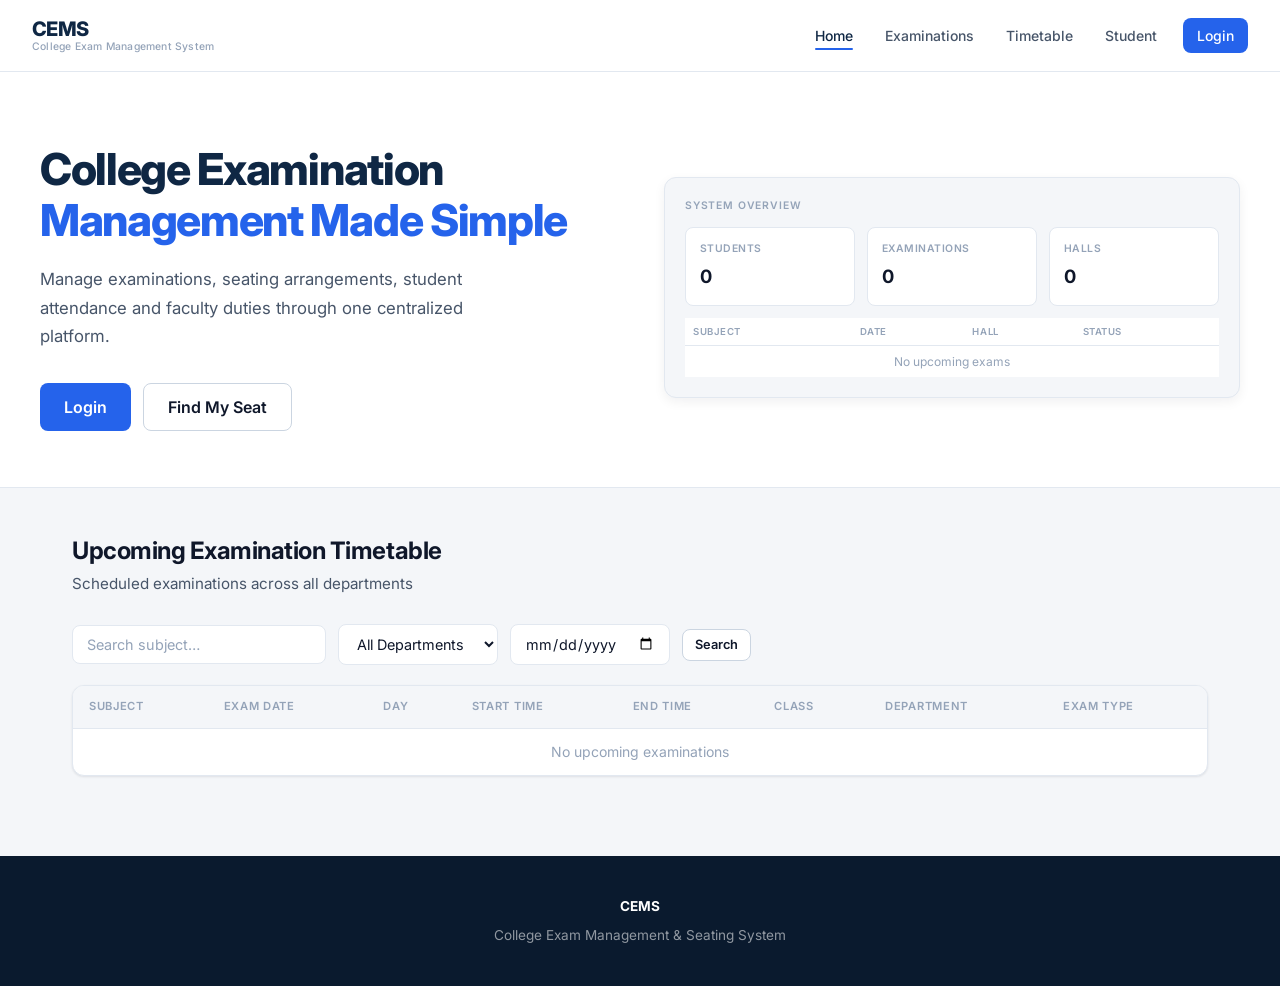
<file: index.html>
<!DOCTYPE html>
<html lang="en">
<head>
  <meta charset="UTF-8">
  <meta name="viewport" content="width=device-width, initial-scale=1.0, viewport-fit=cover">
  <title>CEMS — College Exam Management System</title>
  <link rel="stylesheet" href="css/style.css">
</head>
<body>
  <nav class="navbar">
    <a href="index.html" class="navbar-brand">
      <span class="brand-name">CEMS</span>
      <span class="brand-sub">College Exam Management System</span>
    </a>
    <button class="hamburger" id="hamburger" aria-label="Menu">Menu</button>
    <ul class="navbar-nav" id="navMenu">
      <li><a href="index.html" class="active">Home</a></li>
      <li><a href="#timetable">Examinations</a></li>
      <li><a href="#timetable">Timetable</a></li>
      <li><a href="find-seat.html">Student</a></li>
      
      <li><a href="login.html" class="btn btn-primary btn-sm">Login</a></li>
    </ul>
  </nav>

  <section class="hero">
    <div class="hero-inner">
      <div class="hero-content">
        <h1>College Examination<br><span>Management Made Simple</span></h1>
        <p>Manage examinations, seating arrangements, student attendance and faculty duties through one centralized platform.</p>
        <div class="hero-actions">
          <a href="login.html" class="btn btn-primary btn-lg">Login</a>
          <a href="find-seat.html" class="btn btn-secondary btn-lg">Find My Seat</a>
        </div>
      </div>
      <div class="hero-preview">
        <div class="hero-preview-label">System Overview</div>
        <div class="preview-row">
          <div class="preview-card">
            <div class="pc-label">Students</div>
            <div class="pc-value" id="previewStudents">—</div>
          </div>
          <div class="preview-card">
            <div class="pc-label">Examinations</div>
            <div class="pc-value" id="previewExams">—</div>
          </div>
          <div class="preview-card">
            <div class="pc-label">Halls</div>
            <div class="pc-value" id="previewHalls">—</div>
          </div>
        </div>
        <table class="preview-table">
          <thead>
            <tr><th>Subject</th><th>Date</th><th>Hall</th><th>Status</th></tr>
          </thead>
          <tbody id="previewTable">
            <tr><td colspan="4" style="text-align:center;color:var(--text-muted);">Loading…</td></tr>
          </tbody>
        </table>
      </div>
    </div>
  </section>

  <section class="section" id="timetable">
    <div class="section-header">
      <h2>Upcoming Examination Timetable</h2>
      <p>Scheduled examinations across all departments</p>
    </div>
    <div class="filters-bar">
      <input type="text" class="form-control" id="ttSearch" placeholder="Search subject…">
      <select class="form-control" id="ttDept"><option value="">All Departments</option></select>
      <input type="date" class="form-control" id="ttDate">
      <button class="btn btn-secondary btn-sm" onclick="filterTimetable()">Search</button>
    </div>
    <div class="card">
      <div class="table-responsive">
        <table>
          <thead>
            <tr>
              <th>Subject</th>
              <th>Exam Date</th>
              <th>Day</th>
              <th>Start Time</th>
              <th>End Time</th>
              <th>Class</th>
              <th>Department</th>
              <th>Exam Type</th>
            </tr>
          </thead>
          <tbody id="timetableBody"></tbody>
        </table>
      </div>
    </div>
  </section>

  <footer class="footer">
    <p><strong>CEMS</strong></p>
    <p style="margin-top:0.4rem;">College Exam Management &amp; Seating System</p>
  </footer>

  <script src="js/db.js"></script>
  <script src="js/app.js"></script>
  <script>
    const navMenu = document.getElementById('navMenu');
    const hamburger = document.getElementById('hamburger');
    hamburger?.addEventListener('click', (e) => {
      e.stopPropagation();
      navMenu.classList.toggle('open');
      hamburger.textContent = navMenu.classList.contains('open') ? 'Close' : 'Menu';
    });
    navMenu?.querySelectorAll('a').forEach(a => {
      a.addEventListener('click', () => {
        navMenu.classList.remove('open');
        if (hamburger) hamburger.textContent = 'Menu';
      });
    });
    document.addEventListener('click', (e) => {
      if (!navMenu?.classList.contains('open')) return;
      if (navMenu.contains(e.target) || hamburger?.contains(e.target)) return;
      navMenu.classList.remove('open');
      if (hamburger) hamburger.textContent = 'Menu';
    });

    function refreshHomeStats() {
      const d = DB.get();
      const elS = document.getElementById('previewStudents');
      const elE = document.getElementById('previewExams');
      const elH = document.getElementById('previewHalls');
      if (elS) elS.textContent = d.students.filter(s => s.status === 'Active').length;
      if (elE) elE.textContent = d.exams.length;
      if (elH) elH.textContent = d.halls.length;

      const exams = d.exams.filter(e => e.status === 'Upcoming').slice(0, 3);
      const pt = document.getElementById('previewTable');
      if (pt) {
        if (exams.length) {
          pt.innerHTML = exams.map(e => {
            const seat = d.seatings.find(s => s.exam_id === e.id);
            const hall = seat ? App.hallById(seat.hall_id) : null;
            return `<tr>
              <td>${App.subjectName(e.subject_id)}</td>
              <td>${App.formatDate(e.date)}</td>
              <td>${hall ? hall.hall_number : '—'}</td>
              <td><span class="badge badge-info">${e.status}</span></td>
            </tr>`;
          }).join('');
        } else {
          pt.innerHTML = '<tr><td colspan="4" style="text-align:center;color:var(--text-muted);">No upcoming exams</td></tr>';
        }
      }
      loadHomeTimetable();
    }

    // Instant from local cache
    DB.initPromise.then(function () {
      refreshHomeStats();
    });

    // When Google Sheet finishes background sync, refresh numbers
    window.addEventListener('cems-data-synced', function () {
      refreshHomeStats();
    });
  </script>
</body>
</html>
</file>
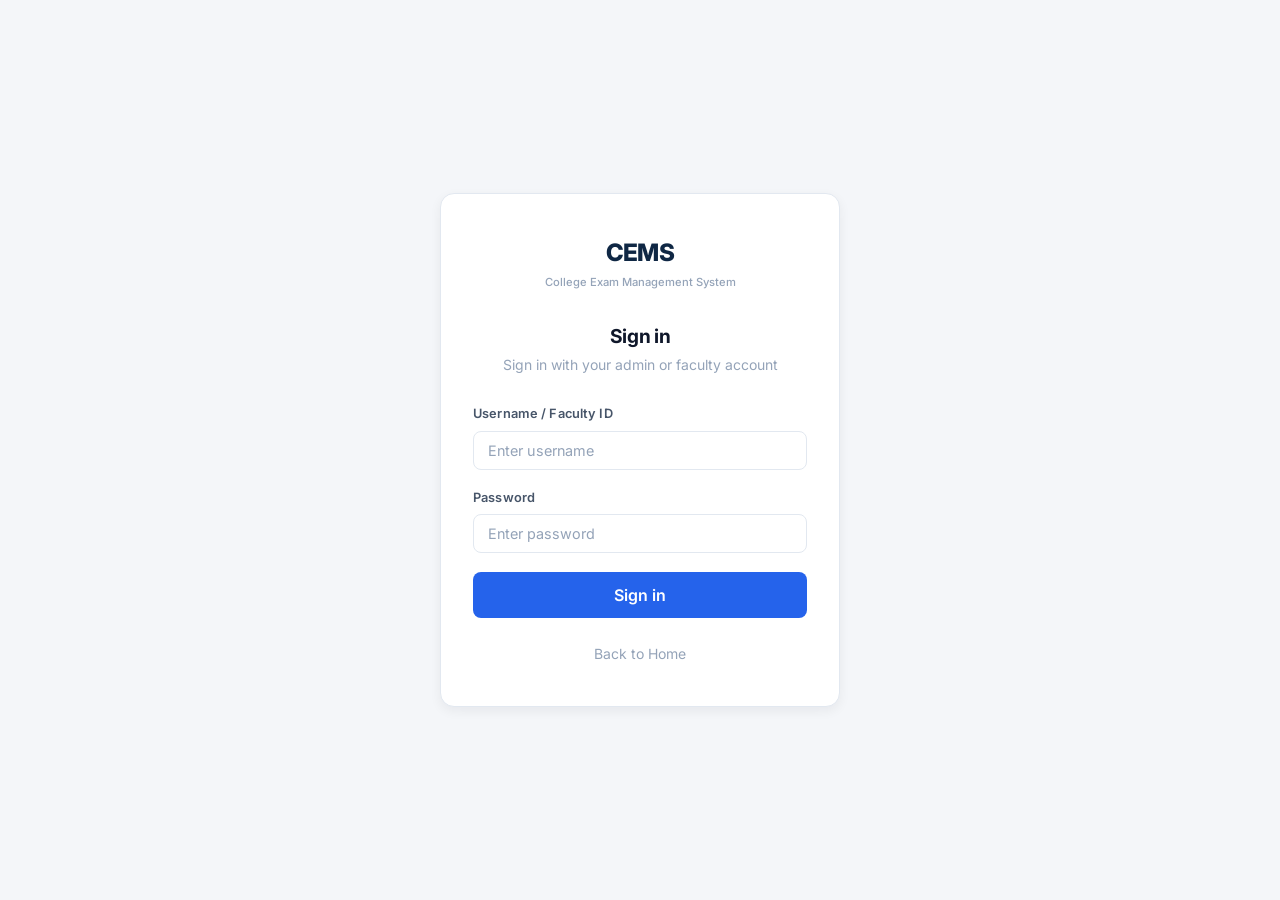
<file: admin.html>
<!DOCTYPE html>
<html lang="en">
<head>
  <meta charset="UTF-8">
  <meta name="viewport" content="width=device-width, initial-scale=1.0">
  <title>Admin — CEMS</title>
  <link rel="stylesheet" href="css/style.css">
</head>
<body>
  <div class="sidebar-overlay" id="sidebarOverlay"></div>
  <div class="app-layout">
    <aside class="sidebar" id="sidebar">
      <div class="sidebar-brand">
        <div class="brand-name">CEMS</div>
        <div class="brand-sub">College Exam Management System</div>
      </div>
      <nav class="sidebar-nav">
        <div class="nav-section">Main</div>
        <a class="nav-item active" data-panel="dashboard" onclick="showPanel('dashboard')">Dashboard</a>
        <a class="nav-item" data-panel="students" onclick="showPanel('students')">Students</a>
        <a class="nav-item" data-panel="faculty" onclick="showPanel('faculty')">Faculty</a>
        <a class="nav-item" data-panel="departments" onclick="showPanel('departments')">Departments</a>
        <a class="nav-item" data-panel="classes" onclick="showPanel('classes')">Classes</a>
        <a class="nav-item" data-panel="subjects" onclick="showPanel('subjects')">Subjects</a>
        <div class="nav-section">Examinations</div>
        <a class="nav-item" data-panel="exams" onclick="showPanel('exams')">Examinations</a>
        <a class="nav-item" data-panel="halls" onclick="showPanel('halls')">Exam Halls</a>
        <a class="nav-item" data-panel="seating" onclick="showPanel('seating')">Seating Arrangement</a>
        <a class="nav-item" data-panel="duties" onclick="showPanel('duties')">Faculty Duties</a>
        <a class="nav-item" data-panel="attendance" onclick="showPanel('attendance')">Attendance</a>
        <div class="nav-section">System</div>
        <a class="nav-item" data-panel="reports" onclick="showPanel('reports')">Reports</a>
        <a class="nav-item" data-panel="history" onclick="showPanel('history')">Activity History</a>
        <a class="nav-item" data-panel="settings" onclick="showPanel('settings')">Settings</a>
        <a class="nav-item" onclick="App.toggleTheme()">Theme</a>
        <a class="nav-item" onclick="if(confirm('Clear ALL data (students, faculty, departments, exams, halls, seating)? Only admin login will remain. This also clears Google Sheet.')){DB.reset().then(function(){location.reload();});}">Clear All Data</a>
        <a class="nav-item" onclick="App.logout()">Logout</a>
      </nav>
    </aside>

    <div class="main-content">
      <header class="topbar">
        <div class="d-flex align-center gap-2">
          <button class="menu-toggle" id="menuToggle">Menu</button>
          <strong id="topTitle" style="font-size:0.95rem;">Dashboard</strong>
        </div>
        <div class="topbar-right">
          <span id="syncStatus" class="text-muted" style="font-size:0.75rem;"></span>
          <div class="topbar-user"><strong id="adminName">Admin</strong> · Administrator</div>
          <button class="btn btn-ghost btn-sm" onclick="App.logout()">Logout</button>
        </div>
      </header>

      <div class="page-content">
        <!-- DASHBOARD -->
        <div class="panel active" id="panel-dashboard">
          <div class="dash-welcome">
            <div>
              <p class="dash-kicker">Administration</p>
              <h2 id="dashWelcomeTitle">Dashboard</h2>
              <p class="sub" id="dashCollegeName">College Exam Management System</p>
            </div>
            <div class="dash-welcome-meta">
              <div class="dash-date" id="dashDate"></div>
              <div class="dash-sync" id="dashSync">Local storage</div>
            </div>
          </div>

          <div class="dash-kpi-row">
            <div class="dash-kpi">
              <div class="dash-kpi-label">Students</div>
              <div class="dash-kpi-value" id="statStudents">0</div>
              <div class="dash-kpi-foot" id="statStudentsFoot">Active registrations</div>
            </div>
            <div class="dash-kpi">
              <div class="dash-kpi-label">Faculty</div>
              <div class="dash-kpi-value" id="statFaculty">0</div>
              <div class="dash-kpi-foot">Teaching staff</div>
            </div>
            <div class="dash-kpi">
              <div class="dash-kpi-label">Examinations</div>
              <div class="dash-kpi-value" id="statExams">0</div>
              <div class="dash-kpi-foot" id="statExamsFoot">Scheduled exams</div>
            </div>
            <div class="dash-kpi">
              <div class="dash-kpi-label">Seat Allocations</div>
              <div class="dash-kpi-value" id="statSeatings">0</div>
              <div class="dash-kpi-foot">Assigned desks</div>
            </div>
          </div>

          <div class="dash-secondary">
            <div class="dash-metric"><span class="m-label">Departments</span><span class="m-value" id="statDepts">0</span></div>
            <div class="dash-metric"><span class="m-label">Classes</span><span class="m-value" id="statClasses">0</span></div>
            <div class="dash-metric"><span class="m-label">Subjects</span><span class="m-value" id="statSubjects">0</span></div>
            <div class="dash-metric"><span class="m-label">Exam Halls</span><span class="m-value" id="statHalls">0</span></div>
            <div class="dash-metric"><span class="m-label">Total Desks</span><span class="m-value" id="statDesks">0</span></div>
            <div class="dash-metric"><span class="m-label">Duties</span><span class="m-value" id="statDuties">0</span></div>
          </div>

          <div class="dash-grid">
            <div class="card dash-panel">
              <div class="card-header">
                <span>Students by Department</span>
                <button class="btn btn-ghost btn-sm" onclick="showPanel('students')">View all</button>
              </div>
              <div class="card-body" id="deptChart"></div>
            </div>
            <div class="card dash-panel">
              <div class="card-header">
                <span>Upcoming Examinations</span>
                <button class="btn btn-ghost btn-sm" onclick="showPanel('exams')">Manage</button>
              </div>
              <div class="card-body" style="padding:0;">
                <div class="table-responsive">
                  <table class="dash-table">
                    <thead>
                      <tr>
                        <th>Subject</th>
                        <th>Date</th>
                        <th>Time</th>
                        <th>Status</th>
                      </tr>
                    </thead>
                    <tbody id="dashExamBody"></tbody>
                  </table>
                </div>
              </div>
            </div>
          </div>

          <div class="dash-grid" style="margin-top:1rem;">
            <div class="card dash-panel">
              <div class="card-header">
                <span>Hall Capacity</span>
                <button class="btn btn-ghost btn-sm" onclick="showPanel('halls')">Halls</button>
              </div>
              <div class="card-body" id="hallUtilChart"></div>
            </div>
            <div class="card dash-panel">
              <div class="card-header">Quick Actions</div>
              <div class="card-body">
                <div class="dash-actions">
                  <button class="dash-action" onclick="showPanel('students'); openAddStudent();">Add Student</button>
                  <button class="dash-action" onclick="showPanel('exams'); openAddExam();">Add Examination</button>
                  <button class="dash-action" onclick="showPanel('seating');">Generate Seating</button>
                  <button class="dash-action" onclick="showPanel('students'); openImportData('students');">Import Students</button>
                  <button class="dash-action" onclick="showPanel('duties'); openAddDuty();">Assign Duty</button>
                  <button class="dash-action" onclick="showPanel('reports');">View Reports</button>
                </div>
              </div>
            </div>
          </div>
        </div>

        <!-- STUDENTS -->
        <div class="panel" id="panel-students">
          <div class="page-header">
            <div><h2>Students</h2><p class="sub">Add, edit, remove and bulk import students</p></div>
            <div class="d-flex gap-1 flex-wrap">
              <button class="btn btn-secondary" onclick="openImportData('students')">Import CSV</button>
              <button class="btn btn-primary" onclick="openAddStudent()">Add Student</button>
            </div>
          </div>
          <div class="filters-bar">
            <input type="text" class="form-control" id="stuSearch" placeholder="Search name or register number…" oninput="loadStudentsPanel()">
            <button class="btn btn-danger btn-sm" onclick="bulkDelete('students')">Delete Selected</button>
          </div>
          <div class="card"><div class="table-responsive"><table>
            <thead><tr>
              <th style="width:40px;"><input type="checkbox" id="stuSelectAll" onchange="toggleSelectAll('stu')" title="Select all"></th>
              <th>Register Number</th><th>Name</th><th>Gender</th><th>Department</th><th>Class</th><th>Year</th><th>Status</th><th>Actions</th>
            </tr></thead>
            <tbody id="studentsBody"></tbody>
          </table></div></div>
        </div>

        <!-- FACULTY -->
        <div class="panel" id="panel-faculty">
          <div class="page-header">
            <div><h2>Faculty</h2><p class="sub">Manage faculty, passwords and bulk import</p></div>
            <div class="d-flex gap-1 flex-wrap">
              <button class="btn btn-secondary" onclick="openImportData('faculty')">Import</button>
              <button class="btn btn-primary" onclick="openAddFaculty()">Add Faculty</button>
            </div>
          </div>
          <div class="filters-bar">
            <button class="btn btn-danger btn-sm" onclick="bulkDelete('faculty')">Delete Selected</button>
          </div>
          <div class="card"><div class="table-responsive"><table>
            <thead><tr>
              <th style="width:40px;"><input type="checkbox" id="facSelectAll" onchange="toggleSelectAll('fac')"></th>
              <th>Faculty ID</th><th>Name</th><th>Department</th><th>Designation</th><th>Email</th><th>Phone</th><th>Status</th><th>Actions</th>
            </tr></thead>
            <tbody id="facultyBody"></tbody>
          </table></div></div>
        </div>

        <!-- DEPARTMENTS -->
        <div class="panel" id="panel-departments">
          <div class="page-header">
            <div><h2>Departments</h2><p class="sub">Manage academic departments and bulk import</p></div>
            <div class="d-flex gap-1 flex-wrap">
              <button class="btn btn-secondary" onclick="openImportData('departments')">Import</button>
              <button class="btn btn-primary" onclick="openAddDept()">Add Department</button>
            </div>
          </div>
          <div class="card"><div class="table-responsive"><table>
            <thead><tr><th>Code</th><th>Name</th><th>Status</th><th>Students</th><th>Actions</th></tr></thead>
            <tbody id="deptBody"></tbody>
          </table></div></div>
        </div>

        <!-- CLASSES -->
        <div class="panel" id="panel-classes">
          <div class="page-header">
            <div><h2>Classes</h2><p class="sub">Manage classes, sections and bulk import</p></div>
            <div class="d-flex gap-1 flex-wrap">
              <button class="btn btn-secondary" onclick="openImportData('classes')">Import</button>
              <button class="btn btn-primary" onclick="openAddClass()">Add Class</button>
            </div>
          </div>
          <div class="card"><div class="table-responsive"><table>
            <thead><tr><th>Class Name</th><th>Department</th><th>Course</th><th>Year</th><th>Section</th><th>Academic Year</th><th>Students</th><th>Actions</th></tr></thead>
            <tbody id="classBody"></tbody>
          </table></div></div>
        </div>

        <!-- SUBJECTS -->
        <div class="panel" id="panel-subjects">
          <div class="page-header">
            <div><h2>Subjects</h2><p class="sub">Manage subjects and codes</p></div>
            <div class="d-flex gap-1 flex-wrap">
              <button class="btn btn-secondary" onclick="openImportData('subjects')">Import</button>
              <button class="btn btn-primary" onclick="openAddSubject()">Add Subject</button>
            </div>
          </div>
          <div class="card"><div class="table-responsive"><table>
            <thead><tr><th>Code</th><th>Name</th><th>Department</th><th>Semester</th><th>Credits</th><th>Actions</th></tr></thead>
            <tbody id="subjectBody"></tbody>
          </table></div></div>
        </div>

        <!-- EXAMS -->
        <div class="panel" id="panel-exams">
          <div class="page-header">
            <div><h2>Examinations</h2><p class="sub">Create and manage exams</p></div>
            <button class="btn btn-primary" onclick="openAddExam()">Add Examination</button>
          </div>
          <div class="filters-bar">
            <button class="btn btn-danger btn-sm" onclick="bulkDelete('exams')">Delete Selected</button>
          </div>
          <div class="card"><div class="table-responsive"><table>
            <thead><tr>
              <th style="width:40px;"><input type="checkbox" id="examSelectAll" onchange="toggleSelectAll('exam')"></th>
              <th>Exam ID</th><th>Name</th><th>Subject</th><th>Date</th><th>Time</th><th>Type</th><th>Status</th><th>Actions</th>
            </tr></thead>
            <tbody id="examsBody"></tbody>
          </table></div></div>
        </div>

        <!-- HALLS -->
        <div class="panel" id="panel-halls">
          <div class="page-header">
            <div><h2>Exam Halls</h2><p class="sub">Manage halls and capacity</p></div>
            <button class="btn btn-primary" onclick="openAddHall()">Add Hall</button>
          </div>
          <div class="card"><div class="table-responsive"><table>
            <thead><tr><th>Hall Number</th><th>Building</th><th>Block</th><th>Floor</th><th>Rows × Cols</th><th>Capacity</th><th>Status</th><th>Actions</th></tr></thead>
            <tbody id="hallsBody"></tbody>
          </table></div></div>
        </div>

        <!-- SEATING -->
        <div class="panel" id="panel-seating">
          <div class="page-header"><div><h2>Seating Arrangement</h2><p class="sub">Generate and review seating</p></div></div>
          <div class="card mb-3">
            <div class="card-header">Generate Seating</div>
            <div class="card-body">
              <div class="form-grid">
                <div class="form-group"><label class="form-label">Examination</label><select class="form-control" id="seatExam"></select></div>
                <div class="form-group"><label class="form-label">Strategy</label>
                  <select class="form-control" id="seatStrategy">
                    <option value="alternate">Alternate Department</option>
                    <option value="sequential">Sequential</option>
                    <option value="random">Random</option>
                    <option value="random_dept">Random + Department Separation</option>
                  </select>
                </div>
              </div>
              <div class="form-group"><label class="form-label">Exam Halls</label><div id="hallChecks" class="d-flex gap-2 flex-wrap"></div></div>
              <div class="d-flex gap-1">
                <button class="btn btn-primary" onclick="generateSeating()">Generate Seating Arrangement</button>
                <button class="btn btn-secondary" onclick="viewSeating()">View Seating</button>
                <button class="btn btn-danger" onclick="clearSeating()">Clear Seating</button>
              </div>
            </div>
          </div>
          <div id="seatingResult"></div>
        </div>

        <!-- DUTIES -->
        <div class="panel" id="panel-duties">
          <div class="page-header">
            <div><h2>Faculty Duties</h2><p class="sub">Assign and manage exam supervision duties</p></div>
            <button class="btn btn-primary" onclick="openAddDuty()">Assign Duty</button>
          </div>
          <div class="card"><div class="table-responsive"><table>
            <thead><tr><th>Faculty</th><th>Exam</th><th>Subject</th><th>Hall</th><th>Date</th><th>Time</th><th>Duty Type</th><th>Status</th><th>Actions</th></tr></thead>
            <tbody id="dutiesBody"></tbody>
          </table></div></div>
        </div>

        <!-- ATTENDANCE -->
        <div class="panel" id="panel-attendance">
          <div class="page-header"><div><h2>Attendance</h2><p class="sub">View and mark examination attendance</p></div></div>
          <div class="card mb-3">
            <div class="card-body">
              <div class="form-grid">
                <div class="form-group"><label class="form-label">Examination</label><select class="form-control" id="attExam" onchange="loadAdminAttendance()"></select></div>
                <div class="form-group"><label class="form-label">Hall (optional)</label><select class="form-control" id="attHall" onchange="loadAdminAttendance()"><option value="">All Halls</option></select></div>
              </div>
            </div>
          </div>
          <div id="attSummary" class="stats-grid" style="display:none;"></div>
          <div class="card"><div class="table-responsive"><table>
            <thead><tr><th>Register Number</th><th>Name</th><th>Department</th><th>Hall</th><th>Desk</th><th>Status</th></tr></thead>
            <tbody id="attBody"><tr><td colspan="6" class="text-center text-muted">Select an examination</td></tr></tbody>
          </table></div>
          <div class="card-body d-flex gap-1" id="attActions" style="display:none !important;"></div>
          </div>
        </div>

        <!-- REPORTS -->
        <div class="panel" id="panel-reports">
          <div class="page-header"><div><h2>Reports</h2><p class="sub">View and export system reports</p></div></div>
          <div class="stats-grid" id="reportCards"></div>
          <div class="card mt-3">
            <div class="card-header">Export</div>
            <div class="card-body d-flex gap-2 flex-wrap">
              <button class="btn btn-secondary" onclick="exportCSV('students')">Export Students CSV</button>
              <button class="btn btn-secondary" onclick="exportCSV('faculty')">Export Faculty CSV</button>
              <button class="btn btn-secondary" onclick="exportCSV('exams')">Export Exams CSV</button>
              <button class="btn btn-secondary" onclick="exportCSV('seatings')">Export Seating CSV</button>
              <button class="btn btn-secondary" onclick="exportCSV('attendance')">Export Attendance CSV</button>
            </div>
          </div>
        </div>


        <!-- HISTORY -->
        <div class="panel" id="panel-history">
          <div class="page-header">
            <div><h2>Activity History</h2><p class="sub">All admin and system actions (stored in database / Google Sheet)</p></div>
            <button class="btn btn-secondary btn-sm" onclick="clearHistory()">Clear History</button>
          </div>
          <div class="filters-bar">
            <input type="text" class="form-control" id="histSearch" placeholder="Search action or user…" oninput="loadHistoryPanel()">
          </div>
          <div class="card"><div class="table-responsive"><table>
            <thead><tr><th>Time</th><th>User</th><th>Role</th><th>Action</th><th>Details</th></tr></thead>
            <tbody id="historyBody"></tbody>
          </table></div></div>
        </div>

        <!-- SETTINGS -->
        <div class="panel" id="panel-settings">
          <div class="page-header"><div><h2>Settings</h2><p class="sub">College and system configuration</p></div></div>
          <div class="card" style="max-width:560px;">
            <div class="card-body">
              <div class="form-group"><label class="form-label">College Name</label><input type="text" class="form-control" id="setCollege"></div>
              <div class="form-group"><label class="form-label">Academic Year</label><input type="text" class="form-control" id="setYear"></div>
              <div class="form-group"><label class="form-label">Default Seating Strategy</label>
                <select class="form-control" id="setStrategy">
                  <option value="alternate">Alternate Department</option>
                  <option value="sequential">Sequential</option>
                  <option value="random">Random</option>
                  <option value="random_dept">Random + Department Separation</option>
                </select>
              </div>
              <div class="form-group"><label class="form-label">Google Sheets URL</label>
                <input type="text" class="form-control" id="setSheetUrl" placeholder="https://script.google.com/macros/s/.../exec">
                <p class="text-muted mt-1" style="font-size:0.8rem;">Leave empty to use browser storage only. Change requires editing js/db.js permanently, or paste here for this session.</p>
              </div>
              <button class="btn btn-primary" onclick="saveSettings()">Save Settings</button>
            </div>
          </div>
        </div>
      </div>
    </div>
  </div>

  <!-- Student Modal -->
  <div class="modal-overlay" id="studentModal"><div class="modal">
    <div class="modal-header"><h3 id="stuModalTitle">Add Student</h3><button class="modal-close" onclick="App.closeModal('studentModal')">&times;</button></div>
    <div class="modal-body"><form id="stuForm"><input type="hidden" id="stuId">
      <div class="form-grid">
        <div class="form-group"><label class="form-label">Register Number</label><input type="text" class="form-control" id="stuReg" required></div>
        <div class="form-group"><label class="form-label">Student Name</label><input type="text" class="form-control" id="stuName" required></div>
        <div class="form-group"><label class="form-label">Gender</label><select class="form-control" id="stuGender"><option>Male</option><option>Female</option><option>Other</option></select></div>
        <div class="form-group"><label class="form-label">Year</label><select class="form-control" id="stuYear"><option value="1">1</option><option value="2" selected>2</option><option value="3">3</option></select></div>
        <div class="form-group"><label class="form-label">Department</label><select class="form-control" id="stuDept"></select></div>
        <div class="form-group"><label class="form-label">Class</label><select class="form-control" id="stuClass"></select></div>
        <div class="form-group"><label class="form-label">Course</label><input type="text" class="form-control" id="stuCourse"></div>
        <div class="form-group"><label class="form-label">Academic Year</label><input type="text" class="form-control" id="stuAcademicYear" value="2025-26"></div>
        <div class="form-group"><label class="form-label">Email</label><input type="email" class="form-control" id="stuEmail"></div>
        <div class="form-group"><label class="form-label">Phone</label><input type="text" class="form-control" id="stuPhone"></div>
        <div class="form-group"><label class="form-label">Status</label><select class="form-control" id="stuStatus"><option>Active</option><option>Inactive</option></select></div>
      </div>
    </form></div>
    <div class="modal-footer"><button class="btn btn-secondary" onclick="App.closeModal('studentModal')">Cancel</button><button class="btn btn-primary" onclick="saveStudent()">Save Student</button></div>
  </div></div>

  <!-- Faculty Modal -->
  <div class="modal-overlay" id="facultyModal"><div class="modal">
    <div class="modal-header"><h3 id="facModalTitle">Add Faculty</h3><button class="modal-close" onclick="App.closeModal('facultyModal')">&times;</button></div>
    <div class="modal-body"><form id="facForm"><input type="hidden" id="facId">
      <div class="form-grid">
        <div class="form-group"><label class="form-label">Faculty ID</label><input type="text" class="form-control" id="facCode" required></div>
        <div class="form-group"><label class="form-label">Name</label><input type="text" class="form-control" id="facName" required></div>
        <div class="form-group"><label class="form-label">Department</label><select class="form-control" id="facDept"></select></div>
        <div class="form-group"><label class="form-label">Designation</label><select class="form-control" id="facDesig"><option>Professor</option><option>Associate Professor</option><option>Assistant Professor</option><option>Lecturer</option></select></div>
        <div class="form-group"><label class="form-label">Email</label><input type="email" class="form-control" id="facEmail"></div>
        <div class="form-group"><label class="form-label">Phone</label><input type="text" class="form-control" id="facPhone"></div>
        <div class="form-group"><label class="form-label">Status</label><select class="form-control" id="facStatus"><option>Active</option><option>Inactive</option></select></div>
        <div class="form-group"><label class="form-label">Login Password <span class="text-muted" id="facPwHint" style="font-weight:400;"></span></label><input type="text" class="form-control" id="facPassword"></div>
      </div>
    </form></div>
    <div class="modal-footer"><button class="btn btn-secondary" onclick="App.closeModal('facultyModal')">Cancel</button><button class="btn btn-primary" onclick="saveFaculty()">Save Faculty</button></div>
  </div></div>

  <!-- Department Modal -->
  <div class="modal-overlay" id="deptModal"><div class="modal">
    <div class="modal-header"><h3 id="deptModalTitle">Add Department</h3><button class="modal-close" onclick="App.closeModal('deptModal')">&times;</button></div>
    <div class="modal-body"><input type="hidden" id="deptId">
      <div class="form-group"><label class="form-label">Code</label><input type="text" class="form-control" id="deptCode" placeholder="e.g. BSC-CS"></div>
      <div class="form-group"><label class="form-label">Name</label><input type="text" class="form-control" id="deptName"></div>
      <div class="form-group"><label class="form-label">Status</label><select class="form-control" id="deptStatus"><option>Active</option><option>Inactive</option></select></div>
    </div>
    <div class="modal-footer"><button class="btn btn-secondary" onclick="App.closeModal('deptModal')">Cancel</button><button class="btn btn-primary" onclick="saveDept()">Save Department</button></div>
  </div></div>

  <!-- Class Modal -->
  <div class="modal-overlay" id="classModal"><div class="modal">
    <div class="modal-header"><h3 id="classModalTitle">Add Class</h3><button class="modal-close" onclick="App.closeModal('classModal')">&times;</button></div>
    <div class="modal-body"><input type="hidden" id="classId">
      <div class="form-grid">
        <div class="form-group"><label class="form-label">Class Name</label><input type="text" class="form-control" id="className" placeholder="e.g. II B.Sc CS"></div>
        <div class="form-group"><label class="form-label">Department</label><select class="form-control" id="classDept"></select></div>
        <div class="form-group"><label class="form-label">Course</label><input type="text" class="form-control" id="classCourse"></div>
        <div class="form-group"><label class="form-label">Year</label><select class="form-control" id="classYear"><option value="1">1</option><option value="2">2</option><option value="3">3</option></select></div>
        <div class="form-group"><label class="form-label">Section</label><input type="text" class="form-control" id="classSection" value="A"></div>
        <div class="form-group"><label class="form-label">Academic Year</label><input type="text" class="form-control" id="classAcadYear" value="2025-26"></div>
      </div>
    </div>
    <div class="modal-footer"><button class="btn btn-secondary" onclick="App.closeModal('classModal')">Cancel</button><button class="btn btn-primary" onclick="saveClass()">Save Class</button></div>
  </div></div>

  <!-- Subject Modal -->
  <div class="modal-overlay" id="subjectModal"><div class="modal">
    <div class="modal-header"><h3 id="subModalTitle">Add Subject</h3><button class="modal-close" onclick="App.closeModal('subjectModal')">&times;</button></div>
    <div class="modal-body"><input type="hidden" id="subId">
      <div class="form-grid">
        <div class="form-group"><label class="form-label">Subject Code</label><input type="text" class="form-control" id="subCode"></div>
        <div class="form-group"><label class="form-label">Subject Name</label><input type="text" class="form-control" id="subName"></div>
        <div class="form-group"><label class="form-label">Department</label><select class="form-control" id="subDept"></select></div>
        <div class="form-group"><label class="form-label">Semester</label><input type="number" class="form-control" id="subSem" min="1" max="8" value="3"></div>
        <div class="form-group"><label class="form-label">Credits</label><input type="number" class="form-control" id="subCredits" min="1" max="10" value="4"></div>
      </div>
    </div>
    <div class="modal-footer"><button class="btn btn-secondary" onclick="App.closeModal('subjectModal')">Cancel</button><button class="btn btn-primary" onclick="saveSubject()">Save Subject</button></div>
  </div></div>

  <!-- Hall Modal -->
  <div class="modal-overlay" id="hallModal"><div class="modal">
    <div class="modal-header"><h3 id="hallModalTitle">Add Exam Hall</h3><button class="modal-close" onclick="App.closeModal('hallModal')">&times;</button></div>
    <div class="modal-body"><input type="hidden" id="hallId">
      <div class="form-grid">
        <div class="form-group"><label class="form-label">Hall Number</label><input type="text" class="form-control" id="hallNum" required></div>
        <div class="form-group"><label class="form-label">Building</label><input type="text" class="form-control" id="hallBuilding" required></div>
        <div class="form-group"><label class="form-label">Block</label><input type="text" class="form-control" id="hallBlock"></div>
        <div class="form-group"><label class="form-label">Floor</label><input type="text" class="form-control" id="hallFloor" required></div>
        <div class="form-group"><label class="form-label">Rows</label><input type="number" class="form-control" id="hallRows" min="1" max="20" value="5"></div>
        <div class="form-group"><label class="form-label">Columns</label><input type="number" class="form-control" id="hallCols" min="1" max="20" value="6"></div>
        <div class="form-group"><label class="form-label">Status</label><select class="form-control" id="hallStatus"><option>Available</option><option>Maintenance</option><option>Unavailable</option></select></div>
      </div>
      <p class="text-muted" style="font-size:0.8rem;">For new halls, desks are created as Rows × Columns. Editing layout on existing halls does not rebuild desks.</p>
    </div>
    <div class="modal-footer"><button class="btn btn-secondary" onclick="App.closeModal('hallModal')">Cancel</button><button class="btn btn-primary" onclick="saveHall()">Save Hall</button></div>
  </div></div>

  <!-- Exam Modal -->
  <div class="modal-overlay" id="examModal"><div class="modal">
    <div class="modal-header"><h3 id="examModalTitle">Add Examination</h3><button class="modal-close" onclick="App.closeModal('examModal')">&times;</button></div>
    <div class="modal-body"><input type="hidden" id="examId">
      <div class="form-grid">
        <div class="form-group"><label class="form-label">Exam ID</label><input type="text" class="form-control" id="examCode" required></div>
        <div class="form-group"><label class="form-label">Exam Name</label><input type="text" class="form-control" id="examName" required></div>
        <div class="form-group full"><label class="form-label">Subject</label><select class="form-control" id="examSubject"></select></div>
        <div class="form-group"><label class="form-label">Date</label><input type="date" class="form-control" id="examDate" required></div>
        <div class="form-group"><label class="form-label">Exam Type</label><select class="form-control" id="examType"><option>Semester Exam</option><option>Midterm</option><option>Common Test</option><option>Practical</option></select></div>
        <div class="form-group"><label class="form-label">Start Time</label><input type="time" class="form-control" id="examStart" value="10:00"></div>
        <div class="form-group"><label class="form-label">End Time</label><input type="time" class="form-control" id="examEnd" value="13:00"></div>
        <div class="form-group"><label class="form-label">Status</label><select class="form-control" id="examStatus"><option>Upcoming</option><option>Ongoing</option><option>Completed</option><option>Cancelled</option></select></div>
      </div>
      <div class="form-group"><label class="form-label">Eligible Classes</label><div id="examClassChecks" class="d-flex gap-2 flex-wrap"></div></div>
    </div>
    <div class="modal-footer"><button class="btn btn-secondary" onclick="App.closeModal('examModal')">Cancel</button><button class="btn btn-primary" onclick="saveExam()">Save Examination</button></div>
  </div></div>

  <!-- Duty Modal -->
  <div class="modal-overlay" id="dutyModal"><div class="modal">
    <div class="modal-header"><h3 id="dutyModalTitle">Assign Duty</h3><button class="modal-close" onclick="App.closeModal('dutyModal')">&times;</button></div>
    <div class="modal-body"><input type="hidden" id="dutyId">
      <div class="form-grid">
        <div class="form-group"><label class="form-label">Faculty</label><select class="form-control" id="dutyFaculty"></select></div>
        <div class="form-group"><label class="form-label">Examination</label><select class="form-control" id="dutyExam"></select></div>
        <div class="form-group"><label class="form-label">Hall</label><select class="form-control" id="dutyHall"></select></div>
        <div class="form-group"><label class="form-label">Duty Type</label><select class="form-control" id="dutyType"><option>Chief Superintendent</option><option>Hall Supervisor</option><option>Assistant Supervisor</option></select></div>
        <div class="form-group"><label class="form-label">Date</label><input type="date" class="form-control" id="dutyDate"></div>
        <div class="form-group"><label class="form-label">Status</label><select class="form-control" id="dutyStatus"><option>Assigned</option><option>Completed</option><option>Cancelled</option></select></div>
        <div class="form-group"><label class="form-label">Start Time</label><input type="time" class="form-control" id="dutyStart" value="10:00"></div>
        <div class="form-group"><label class="form-label">End Time</label><input type="time" class="form-control" id="dutyEnd" value="13:00"></div>
      </div>
    </div>
    <div class="modal-footer"><button class="btn btn-secondary" onclick="App.closeModal('dutyModal')">Cancel</button><button class="btn btn-primary" onclick="saveDuty()">Save Duty</button></div>
  </div></div>



  <!-- Generic Import Modal -->
  <div class="modal-overlay" id="importModal">
    <div class="modal" style="max-width:720px;">
      <div class="modal-header">
        <h3 id="importModalTitle">Import Data</h3>
        <button class="modal-close" onclick="App.closeModal('importModal')">&times;</button>
      </div>
      <div class="modal-body">
        <input type="hidden" id="importType" value="students">
        <p class="text-secondary mb-2" style="font-size:0.9rem;" id="importHelp">
          Import from Google Sheet, CSV file, or paste.
        </p>

        <div class="card mb-2" style="border-color:var(--blue);">
          <div class="card-header">From Google Sheet</div>
          <div class="card-body" style="padding:1rem;">
            <p class="text-muted mb-2" style="font-size:0.8rem;margin:0 0 0.75rem;" id="importSheetHelp">
              Create a tab in your CEMS spreadsheet with the correct columns (see format below).
            </p>
            <div class="form-group" style="margin-bottom:0.75rem;">
              <label class="form-label">Sheet tab name (Apps Script)</label>
              <input type="text" class="form-control" id="importSheetTab" value="Students" placeholder="Students">
            </div>
            <div class="form-group" style="margin-bottom:0.75rem;">
              <label class="form-label">Or public Google Sheet CSV link (no script update needed)</label>
              <input type="text" class="form-control" id="importSheetCsvUrl" placeholder="https://docs.google.com/spreadsheets/d/..../export?format=csv&gid=0">
            </div>
            <button type="button" class="btn btn-primary btn-block" onclick="loadFromGoogleSheet()">Load from Google Sheet</button>
            <p id="sheetLoadStatus" class="text-muted" style="font-size:0.8rem;margin:0.5rem 0 0;"></p>
          </div>
        </div>

        <div class="form-group">
          <label class="form-label">CSV File</label>
          <input type="file" id="importFile" class="form-control" accept=".csv,text/csv,text/plain" onchange="handleImportFile(event)">
        </div>
        <div class="form-group">
          <label class="form-label">Or paste CSV text</label>
          <textarea id="importText" class="form-control" rows="8" placeholder="Paste CSV rows here…"></textarea>
        </div>
        <div class="form-group" id="importMissingWrap">
          <label class="form-label">If related department/class not found</label>
          <select class="form-control" id="importMissing">
            <option value="skip">Skip those rows</option>
            <option value="create">Auto-create missing department/class</option>
          </select>
        </div>
        <div class="card" style="background:var(--bg);">
          <div class="card-body" style="padding:1rem;">
            <strong style="font-size:0.85rem;">Column format</strong>
            <p class="text-muted mt-1" style="font-size:0.8rem;margin:0;" id="importFormat"></p>
            <button type="button" class="btn btn-secondary btn-sm mt-2" onclick="downloadImportTemplate()">Download Template CSV</button>
          </div>
        </div>
        <div id="importPreview" class="mt-2 text-muted" style="font-size:0.85rem;"></div>
      </div>
      <div class="modal-footer">
        <button class="btn btn-secondary" onclick="App.closeModal('importModal')">Cancel</button>
        <button class="btn btn-primary" id="importRunBtn" onclick="runDataImport()">Import</button>
      </div>
    </div>
  </div>

<script src="js/db.js"></script>
  <script src="js/app.js"></script>
  <script>
    DB.initPromise.then(function () {
      const session = App.requireAuth('admin');
      if (session) {
        document.getElementById('adminName').textContent = session.name || session.username;
        loadAdminDashboard();
        updateSyncStatus();
        if (typeof startAdminLockWatch === 'function') startAdminLockWatch();
      }
    });
    document.getElementById('menuToggle').addEventListener('click', function () {
      document.getElementById('sidebar').classList.toggle('open');
      document.getElementById('sidebarOverlay').classList.toggle('active');
    });
    document.getElementById('sidebarOverlay').addEventListener('click', function () {
      document.getElementById('sidebar').classList.remove('open');
      document.getElementById('sidebarOverlay').classList.remove('active');
    });
    function updateSyncStatus() {
      var el = document.getElementById('syncStatus');
      if (!el) return;
      if (DB.useGoogle()) {
        el.textContent = DB.syncState === 'online' ? 'Sheet synced' : (DB.syncState === 'saving' ? 'Saving…' : DB.syncState);
      } else {
        el.textContent = 'Local storage';
      }
    }
    setInterval(updateSyncStatus, 2000);
  </script>
</body>
</html>
</file>
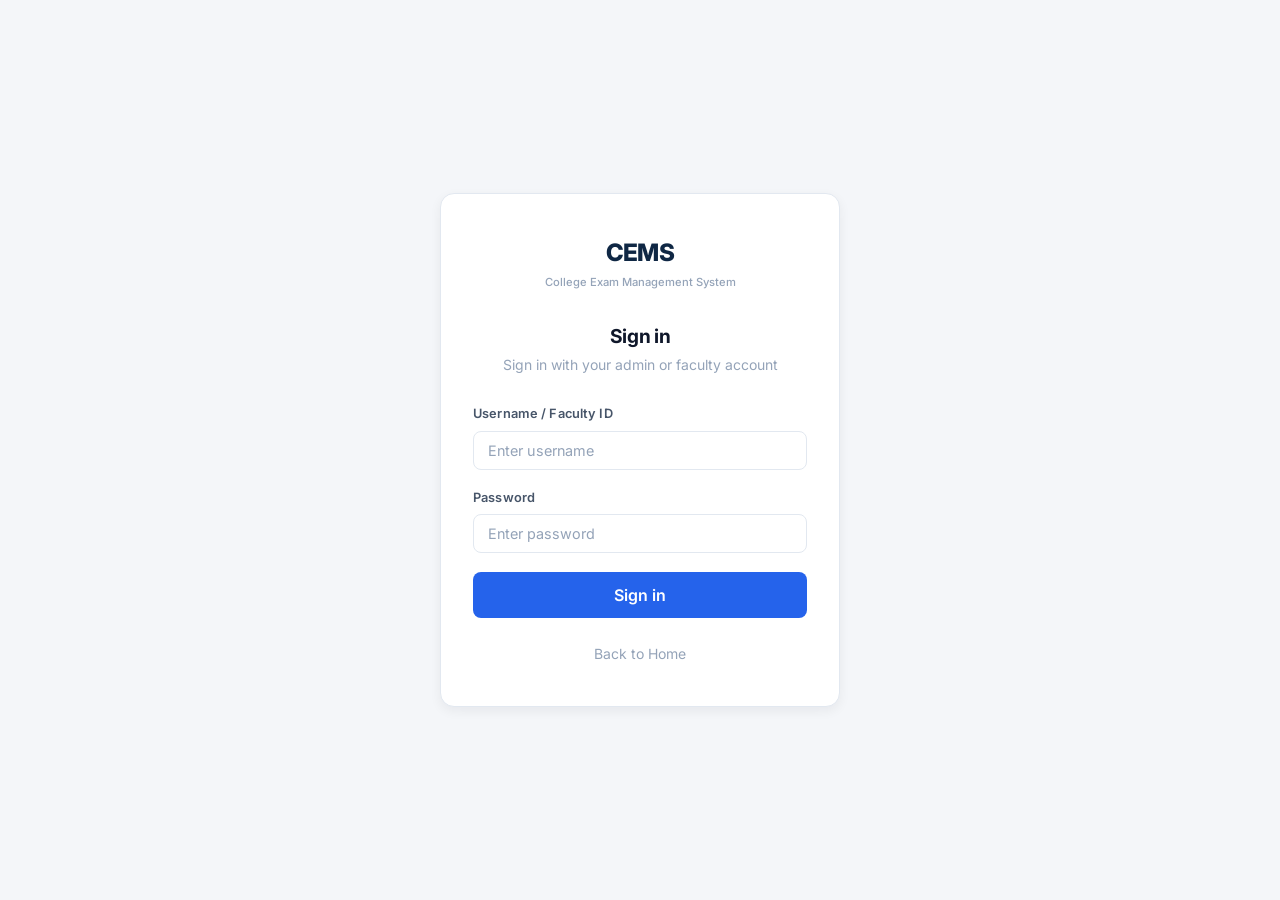
<file: faculty.html>
<!DOCTYPE html>
<html lang="en">
<head>
  <meta charset="UTF-8">
  <meta name="viewport" content="width=device-width, initial-scale=1.0">
  <title>Faculty Portal — CEMS</title>
  <link rel="stylesheet" href="css/style.css">
</head>
<body>
  <nav class="navbar">
    <a href="index.html" class="navbar-brand">
      <span class="brand-name">CEMS</span>
      <span class="brand-sub">Faculty Portal</span>
    </a>
    <div class="d-flex gap-1 align-center">
      <button class="btn btn-ghost btn-sm" onclick="App.toggleTheme()">Theme</button>
      <button class="btn btn-secondary btn-sm" onclick="App.logout()">Logout</button>
    </div>
  </nav>

  <div class="section" style="max-width:960px;">
    <div id="facultyInfo" class="mb-3"></div>

    <div class="card mb-3">
      <div class="card-header">Today's Duties</div>
      <div class="card-body" id="todayDuties"></div>
    </div>

    <div class="card">
      <div class="card-header">Upcoming Duties</div>
      <div class="card-body" id="upcomingDuties"></div>
    </div>

    <div id="attendancePanel" class="card mt-3" style="display:none;">
      <div class="card-header">Examination Attendance</div>
      <div class="card-body" id="attendanceBody"></div>
    </div>
  </div>

  <script src="js/db.js"></script>
  <script src="js/app.js"></script>
  <script>
    const session = App.requireAuth('faculty');
    if (session) loadFacultyDashboard();
  </script>
</body>
</html>
</file>
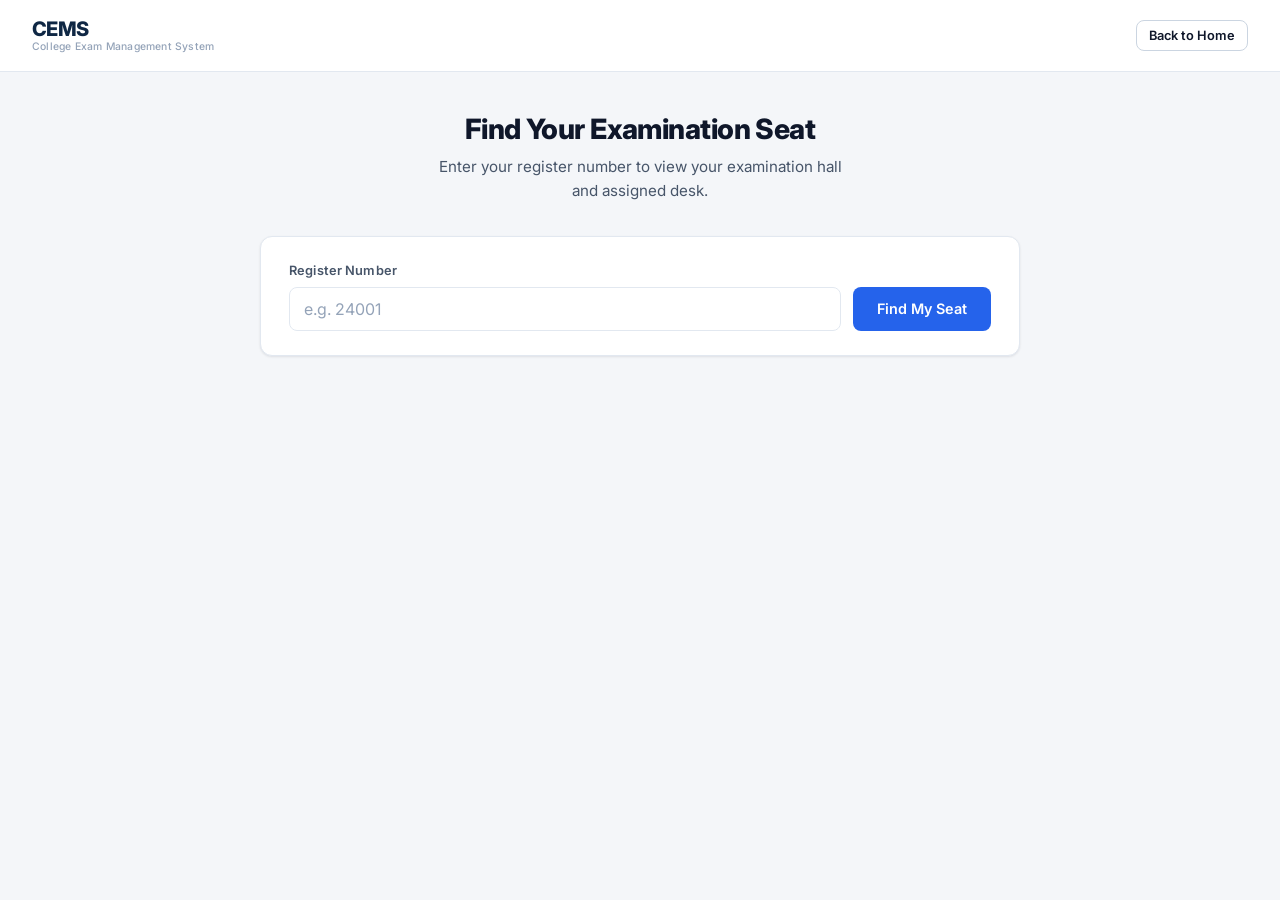
<file: find-seat.html>
<!DOCTYPE html>
<html lang="en">
<head>
  <meta charset="UTF-8">
  <meta name="viewport" content="width=device-width, initial-scale=1.0">
  <title>Find Your Seat — CEMS</title>
  <link rel="stylesheet" href="css/style.css">
  <style>
    .seat-page {
      max-width: 800px;
      margin: 0 auto;
      padding: 2.5rem 1.25rem 3rem;
    }
    .seat-page-header {
      text-align: center;
      margin-bottom: 2rem;
    }
    .seat-page-header h1 {
      font-size: 1.75rem;
      font-weight: 800;
      letter-spacing: -0.02em;
      margin-bottom: 0.5rem;
    }
    .seat-page-header p {
      color: var(--text-secondary);
      font-size: 0.95rem;
      max-width: 420px;
      margin: 0 auto;
    }
    .search-card .card-body {
      padding: 1.5rem 1.75rem;
    }
    .search-row {
      display: flex;
      gap: 0.75rem;
      align-items: flex-end;
    }
    .search-row .form-group {
      flex: 1;
      margin-bottom: 0;
    }
    .search-row .btn {
      flex-shrink: 0;
      height: 44px;
      padding-left: 1.5rem;
      padding-right: 1.5rem;
    }
    #resultArea {
      margin-top: 1.5rem;
    }
    #resultArea .result-card {
      max-width: 100%;
    }
    #resultArea .seating-grid {
      overflow-x: auto;
      max-width: 100%;
      padding-bottom: 0.5rem;
    }
    @media (max-width: 576px) {
      .search-row {
        flex-direction: column;
        align-items: stretch;
      }
      .search-row .btn {
        width: 100%;
      }
      .seat-page {
        padding: 1.5rem 1rem 2rem;
      }
    }
  </style>
</head>
<body>
  <nav class="navbar">
    <a href="index.html" class="navbar-brand">
      <span class="brand-name">CEMS</span>
      <span class="brand-sub">College Exam Management System</span>
    </a>
    <a href="index.html" class="btn btn-secondary btn-sm">Back to Home</a>
  </nav>

  <div class="seat-page">
    <div class="seat-page-header">
      <h1>Find Your Examination Seat</h1>
      <p>Enter your register number to view your examination hall and assigned desk.</p>
    </div>

    <div class="card search-card">
      <div class="card-body">
        <form id="seatSearchForm" onsubmit="findSeat(event)">
          <div class="search-row">
            <div class="form-group">
              <label class="form-label" for="regNumber">Register Number</label>
              <input type="text" id="regNumber" class="form-control"
                placeholder="e.g. 24001"
                style="font-size:1rem;padding:11px 14px;height:44px;"
                required autocomplete="off" inputmode="numeric">
            </div>
            <button type="submit" class="btn btn-primary">Find My Seat</button>
          </div>
        </form>
      </div>
    </div>

    <div id="resultArea"></div>
  </div>

  <script src="js/db.js"></script>
  <script src="js/app.js"></script>
</body>
</html>
</file>
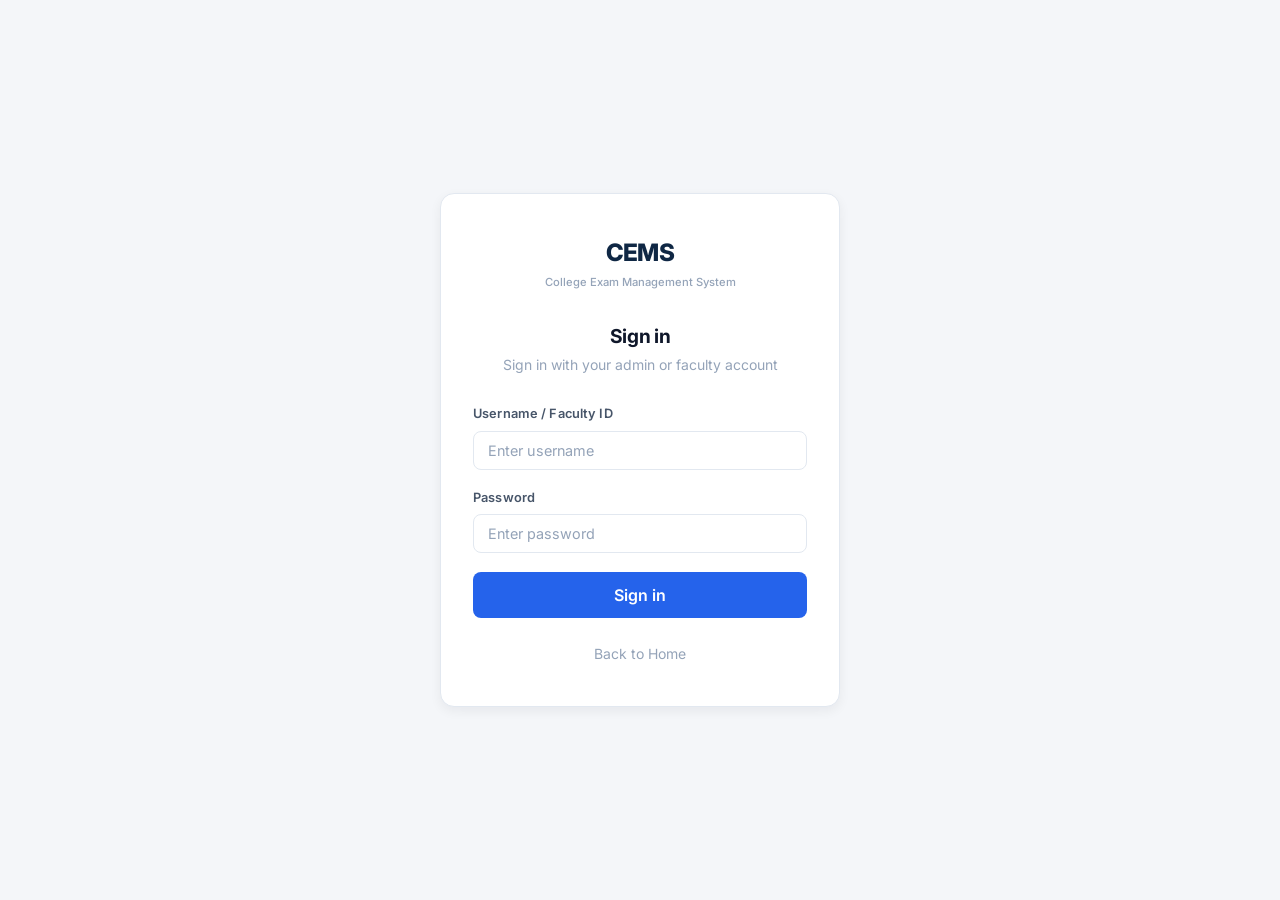
<file: login.html>
<!DOCTYPE html>
<html lang="en">
<head>
  <meta charset="UTF-8">
  <meta name="viewport" content="width=device-width, initial-scale=1.0">
  <title>Login — CEMS</title>
  <link rel="stylesheet" href="css/style.css">
</head>
<body>
  <div class="login-page">
    <div class="login-card">
      <div class="brand">
        <div class="brand-name">CEMS</div>
        <div class="brand-sub">College Exam Management System</div>
      </div>
      <h2>Sign in</h2>
      <p class="subtitle">Sign in with your admin or faculty account</p>
      <form id="loginForm" onsubmit="handleLogin(event)">
        <div class="form-group">
          <label class="form-label" for="username">Username / Faculty ID</label>
          <input type="text" id="username" class="form-control" placeholder="Enter username" required autocomplete="username">
        </div>
        <div class="form-group">
          <label class="form-label" for="password">Password</label>
          <input type="password" id="password" class="form-control" placeholder="Enter password" required autocomplete="current-password">
        </div>
        <button type="submit" class="btn btn-primary btn-block btn-lg">Sign in</button>
      </form>
      <div class="text-center mt-3">
        <a href="index.html" class="text-muted" style="font-size:0.875rem;">Back to Home</a>
      </div>
    </div>
  </div>
  <script src="js/db.js"></script>
  <script src="js/app.js"></script>
  <script>
    // Ensure database is ready before login
    DB.initPromise.then(function () {
      DB.update(function (data) {
        if (!data.users) data.users = [];
        var hash = DB.hash('admin123');
        var admin = data.users.find(function (u) { return String(u.username).toLowerCase() === 'admin'; });
        if (!admin) {
          data.users.push({ id: DB.nextId(data.users), username: 'admin', password: hash, role: 'admin', name: 'Administrator' });
        } else {
          // Ensure demo admin password always works
          admin.password = hash;
          admin.role = 'admin';
        }
        // Ensure at least one faculty login
        var fac = data.users.find(function (u) { return String(u.username).toUpperCase() === 'FAC001'; });
        if (!fac) {
          data.users.push({ id: DB.nextId(data.users), username: 'FAC001', password: DB.hash('faculty123'), role: 'faculty', faculty_id: 1, name: 'Dr. Ramesh Kumar' });
        }
      });
    });
  </script>
</body>
</html>
</file>
<file: css/style.css>
/* CEMS — Premium Enterprise Design System
   No icons. No emojis. Typography + layout only.
*/

@import url('https://fonts.googleapis.com/css2?family=Inter:wght@400;500;600;700;800&display=swap');

:root {
  --navy: #0f2744;
  --navy-deep: #0a1a2e;
  --navy-mid: #1a3a5c;
  --blue: #2563eb;
  --blue-hover: #1d4ed8;
  --blue-soft: #eff6ff;
  --bg: #f4f6f9;
  --bg-card: #ffffff;
  --text: #0f172a;
  --text-secondary: #475569;
  --text-muted: #94a3b8;
  --border: #e2e8f0;
  --border-strong: #cbd5e1;
  --success: #059669;
  --success-bg: #ecfdf5;
  --warning: #d97706;
  --warning-bg: #fffbeb;
  --danger: #dc2626;
  --danger-bg: #fef2f2;
  --shadow-sm: 0 1px 2px rgba(15, 23, 42, 0.04);
  --shadow: 0 1px 3px rgba(15, 23, 42, 0.06), 0 1px 2px rgba(15, 23, 42, 0.04);
  --shadow-md: 0 4px 12px rgba(15, 23, 42, 0.06);
  --shadow-lg: 0 12px 24px rgba(15, 23, 42, 0.08);
  --radius: 12px;
  --radius-sm: 8px;
  --radius-lg: 14px;
  --sidebar-w: 260px;
  --header-h: 64px;
  --font: 'Inter', -apple-system, BlinkMacSystemFont, 'Segoe UI', sans-serif;
  --transition: 0.2s ease;
}

[data-theme="dark"] {
  --navy: #1e3a5f;
  --navy-deep: #0f172a;
  --navy-mid: #243b55;
  --blue: #3b82f6;
  --blue-hover: #60a5fa;
  --blue-soft: #1e293b;
  --bg: #0f172a;
  --bg-card: #1e293b;
  --text: #f1f5f9;
  --text-secondary: #94a3b8;
  --text-muted: #64748b;
  --border: #334155;
  --border-strong: #475569;
  --success-bg: #064e3b;
  --warning-bg: #78350f;
  --danger-bg: #7f1d1d;
  --shadow-sm: 0 1px 2px rgba(0,0,0,0.2);
  --shadow: 0 1px 3px rgba(0,0,0,0.25);
  --shadow-md: 0 4px 12px rgba(0,0,0,0.3);
  --shadow-lg: 0 12px 24px rgba(0,0,0,0.35);
}

*, *::before, *::after { margin: 0; padding: 0; box-sizing: border-box; }

html { scroll-behavior: smooth; }

body {
  font-family: var(--font);
  background: var(--bg);
  color: var(--text);
  line-height: 1.6;
  min-height: 100vh;
  font-size: 15px;
  -webkit-font-smoothing: antialiased;
}

a { color: var(--blue); text-decoration: none; transition: color var(--transition); }
a:hover { color: var(--blue-hover); }

h1, h2, h3, h4, h5, h6 {
  font-weight: 700;
  line-height: 1.25;
  color: var(--text);
  letter-spacing: -0.02em;
}

/* ── Buttons ── */
.btn {
  display: inline-flex;
  align-items: center;
  justify-content: center;
  gap: 8px;
  padding: 10px 18px;
  font-family: var(--font);
  font-size: 0.9rem;
  font-weight: 600;
  border: none;
  border-radius: var(--radius-sm);
  cursor: pointer;
  transition: all var(--transition);
  white-space: nowrap;
  line-height: 1.4;
}
.btn:disabled { opacity: 0.5; cursor: not-allowed; }
.btn-primary {
  background: var(--blue);
  color: #fff;
}
.btn-primary:hover:not(:disabled) {
  background: var(--blue-hover);
  box-shadow: 0 2px 8px rgba(37, 99, 235, 0.25);
}
.btn-secondary {
  background: var(--bg-card);
  color: var(--text);
  border: 1px solid var(--border-strong);
}
.btn-secondary:hover:not(:disabled) {
  background: var(--bg);
  border-color: var(--text-muted);
}
.btn-danger {
  background: var(--danger);
  color: #fff;
}
.btn-danger:hover:not(:disabled) {
  background: #b91c1c;
}
.btn-success {
  background: var(--success);
  color: #fff;
}
.btn-ghost {
  background: transparent;
  color: var(--text-secondary);
  border: 1px solid transparent;
}
.btn-ghost:hover:not(:disabled) {
  background: var(--bg);
  color: var(--text);
}
.btn-sm { padding: 6px 12px; font-size: 0.8rem; }
.btn-lg { padding: 12px 24px; font-size: 1rem; }
.btn-block { width: 100%; }

/* ── Forms ── */
.form-group { margin-bottom: 1.15rem; }
.form-label {
  display: block;
  margin-bottom: 6px;
  font-weight: 600;
  font-size: 0.8rem;
  color: var(--text-secondary);
  letter-spacing: 0.01em;
}
.form-control {
  width: 100%;
  padding: 10px 14px;
  font-family: var(--font);
  font-size: 0.9rem;
  border: 1px solid var(--border);
  border-radius: var(--radius-sm);
  background: var(--bg-card);
  color: var(--text);
  transition: border-color var(--transition), box-shadow var(--transition);
}
.form-control:focus {
  outline: none;
  border-color: var(--blue);
  box-shadow: 0 0 0 3px rgba(37, 99, 235, 0.12);
}
.form-control::placeholder { color: var(--text-muted); }
select.form-control { cursor: pointer; }
textarea.form-control { resize: vertical; min-height: 80px; }

/* ── Cards ── */
.card {
  background: var(--bg-card);
  border-radius: var(--radius);
  box-shadow: var(--shadow);
  border: 1px solid var(--border);
  overflow: hidden;
}
.card-header {
  padding: 1rem 1.5rem;
  border-bottom: 1px solid var(--border);
  font-weight: 600;
  font-size: 0.95rem;
  display: flex;
  align-items: center;
  justify-content: space-between;
  color: var(--text);
}
.card-body { padding: 1.5rem; }

/* ── Tables ── */
.table-responsive { overflow-x: auto; -webkit-overflow-scrolling: touch; }
table { width: 100%; border-collapse: collapse; }
th, td {
  padding: 12px 16px;
  text-align: left;
  border-bottom: 1px solid var(--border);
  font-size: 0.875rem;
}
th {
  font-weight: 600;
  font-size: 0.7rem;
  text-transform: uppercase;
  letter-spacing: 0.06em;
  color: var(--text-muted);
  background: var(--bg);
  white-space: nowrap;
}
tr:last-child td { border-bottom: none; }
tbody tr { transition: background var(--transition); }
tbody tr:hover td { background: rgba(37, 99, 235, 0.03); }

/* ── Badge ── */
.badge {
  display: inline-block;
  padding: 3px 10px;
  font-size: 0.7rem;
  font-weight: 600;
  border-radius: 6px;
  letter-spacing: 0.02em;
  text-transform: uppercase;
}
.badge-success { background: var(--success-bg); color: var(--success); }
.badge-warning { background: var(--warning-bg); color: var(--warning); }
.badge-danger { background: var(--danger-bg); color: var(--danger); }
.badge-info { background: var(--blue-soft); color: var(--blue); }
.badge-muted { background: var(--bg); color: var(--text-muted); border: 1px solid var(--border); }

/* ── Modal ── */
.modal-overlay {
  position: fixed;
  inset: 0;
  background: rgba(15, 23, 42, 0.45);
  display: flex;
  align-items: center;
  justify-content: center;
  z-index: 1000;
  opacity: 0;
  visibility: hidden;
  transition: all 0.2s ease;
  padding: 1rem;
  backdrop-filter: blur(2px);
}
.modal-overlay.active { opacity: 1; visibility: visible; }
.modal {
  background: var(--bg-card);
  border-radius: var(--radius-lg);
  box-shadow: var(--shadow-lg);
  width: 100%;
  max-width: 560px;
  max-height: 90vh;
  overflow-y: auto;
  transform: translateY(8px);
  transition: transform 0.2s ease;
}
.modal-overlay.active .modal { transform: translateY(0); }
.modal-header {
  padding: 1.25rem 1.5rem;
  border-bottom: 1px solid var(--border);
  display: flex;
  align-items: center;
  justify-content: space-between;
}
.modal-header h3 { font-size: 1.05rem; }
.modal-close {
  background: none;
  border: none;
  font-size: 1.25rem;
  cursor: pointer;
  color: var(--text-muted);
  line-height: 1;
  padding: 4px;
  border-radius: 4px;
  transition: color var(--transition);
}
.modal-close:hover { color: var(--text); }
.modal-body { padding: 1.5rem; }
.modal-footer {
  padding: 1rem 1.5rem;
  border-top: 1px solid var(--border);
  display: flex;
  gap: 10px;
  justify-content: flex-end;
}

/* ── Toast ── */
.toast-container {
  position: fixed;
  top: 20px;
  right: 20px;
  z-index: 2000;
  display: flex;
  flex-direction: column;
  gap: 8px;
}
.toast {
  padding: 14px 18px;
  border-radius: var(--radius-sm);
  background: var(--bg-card);
  box-shadow: var(--shadow-md);
  border-left: 3px solid var(--blue);
  min-width: 280px;
  max-width: 400px;
  font-size: 0.875rem;
  font-weight: 500;
  color: var(--text);
  animation: toastIn 0.25s ease;
}
.toast.success { border-left-color: var(--success); }
.toast.error { border-left-color: var(--danger); }
.toast.warning { border-left-color: var(--warning); }
@keyframes toastIn {
  from { transform: translateX(12px); opacity: 0; }
  to { transform: translateX(0); opacity: 1; }
}

/* ── Empty state ── */
.empty-state {
  text-align: center;
  padding: 3.5rem 1.5rem;
  color: var(--text-muted);
}
.empty-state h3 {
  font-size: 1.05rem;
  color: var(--text-secondary);
  margin-bottom: 0.5rem;
}
.empty-state p { font-size: 0.9rem; margin-bottom: 1.25rem; }

/* ── Utils ── */
.text-muted { color: var(--text-muted); }
.text-secondary { color: var(--text-secondary); }
.text-center { text-align: center; }
.mt-1 { margin-top: 0.5rem; }
.mt-2 { margin-top: 1rem; }
.mt-3 { margin-top: 1.5rem; }
.mb-1 { margin-bottom: 0.5rem; }
.mb-2 { margin-bottom: 1rem; }
.mb-3 { margin-bottom: 1.5rem; }
.d-flex { display: flex; }
.align-center { align-items: center; }
.justify-between { justify-content: space-between; }
.gap-1 { gap: 0.5rem; }
.gap-2 { gap: 1rem; }
.flex-wrap { flex-wrap: wrap; }
.w-100 { width: 100%; }

/* ══════════════════════════════════════
   LANDING PAGE
══════════════════════════════════════ */
.navbar {
  background: var(--bg-card);
  border-bottom: 1px solid var(--border);
  padding: 0 2rem;
  height: 72px;
  display: flex;
  align-items: center;
  justify-content: space-between;
  position: sticky;
  top: 0;
  z-index: 200;
  overflow: visible;
}
.navbar-brand {
  display: flex;
  flex-direction: column;
  color: var(--text);
  line-height: 1.2;
}
.navbar-brand .brand-name {
  font-weight: 800;
  font-size: 1.25rem;
  letter-spacing: -0.03em;
  color: var(--navy);
}
[data-theme="dark"] .navbar-brand .brand-name { color: var(--text); }
.navbar-brand .brand-sub {
  font-size: 0.65rem;
  font-weight: 500;
  color: var(--text-muted);
  letter-spacing: 0.02em;
}
.navbar-nav {
  display: flex;
  align-items: center;
  gap: 0.25rem;
  list-style: none;
}
.navbar-nav a {
  color: var(--text-secondary);
  padding: 8px 14px;
  font-weight: 500;
  font-size: 0.875rem;
  border-radius: var(--radius-sm);
  position: relative;
  transition: color var(--transition);
}
.navbar-nav a:hover,
.navbar-nav a.active {
  color: var(--navy);
}
[data-theme="dark"] .navbar-nav a:hover,
[data-theme="dark"] .navbar-nav a.active { color: var(--text); }
.navbar-nav a.active::after {
  content: '';
  position: absolute;
  bottom: 2px;
  left: 14px;
  right: 14px;
  height: 2px;
  background: var(--blue);
  border-radius: 1px;
}
.navbar-nav .btn { color: #fff; margin-left: 8px; }
.navbar-nav .btn:hover { color: #fff; }
.hamburger {
  display: none;
  background: none;
  border: 1px solid var(--border);
  color: var(--text);
  font-size: 1.1rem;
  cursor: pointer;
  padding: 6px 10px;
  border-radius: var(--radius-sm);
  font-weight: 600;
  letter-spacing: 0.05em;
}

/* Hero */
.hero {
  background: var(--bg-card);
  padding: 4.5rem 2rem 3.5rem;
  border-bottom: 1px solid var(--border);
}
.hero-inner {
  max-width: 1200px;
  margin: 0 auto;
  display: grid;
  grid-template-columns: 1fr 1fr;
  gap: 3rem;
  align-items: center;
}
.hero-content h1 {
  font-size: clamp(2rem, 4vw, 2.75rem);
  font-weight: 800;
  letter-spacing: -0.03em;
  line-height: 1.15;
  margin-bottom: 1.25rem;
  color: var(--navy);
}
[data-theme="dark"] .hero-content h1 { color: var(--text); }
.hero-content h1 span { color: var(--blue); }
.hero-content p {
  font-size: 1.05rem;
  color: var(--text-secondary);
  max-width: 480px;
  margin-bottom: 2rem;
  line-height: 1.7;
}
.hero-actions { display: flex; gap: 0.75rem; flex-wrap: wrap; }

/* Hero preview panel */
.hero-preview {
  background: var(--bg);
  border: 1px solid var(--border);
  border-radius: var(--radius);
  padding: 1.25rem;
  box-shadow: var(--shadow-md);
}
.hero-preview-label {
  font-size: 0.65rem;
  font-weight: 600;
  text-transform: uppercase;
  letter-spacing: 0.08em;
  color: var(--text-muted);
  margin-bottom: 0.75rem;
}
.preview-row {
  display: flex;
  gap: 0.75rem;
  margin-bottom: 0.75rem;
}
.preview-card {
  flex: 1;
  background: var(--bg-card);
  border: 1px solid var(--border);
  border-radius: var(--radius-sm);
  padding: 0.85rem;
}
.preview-card .pc-label {
  font-size: 0.65rem;
  font-weight: 600;
  text-transform: uppercase;
  letter-spacing: 0.05em;
  color: var(--text-muted);
  margin-bottom: 4px;
}
.preview-card .pc-value {
  font-size: 1.15rem;
  font-weight: 700;
  color: var(--text);
}
.preview-table {
  width: 100%;
  font-size: 0.75rem;
}
.preview-table th {
  font-size: 0.6rem;
  padding: 6px 8px;
  background: var(--bg-card);
}
.preview-table td {
  padding: 6px 8px;
  font-size: 0.75rem;
  background: var(--bg-card);
  border-bottom: 1px solid var(--border);
}

/* Access cards */
.access-section {
  max-width: 1200px;
  margin: 0 auto;
  padding: 3rem 2rem;
}
.access-cards {
  display: grid;
  grid-template-columns: repeat(3, 1fr);
  gap: 1.5rem;
}
.access-card {
  background: var(--bg-card);
  border: 1px solid var(--border);
  border-radius: var(--radius);
  padding: 2rem 1.75rem;
  box-shadow: var(--shadow);
  transition: box-shadow var(--transition), border-color var(--transition);
  border-top: 3px solid var(--border);
}
.access-card:nth-child(1) { border-top-color: var(--navy); }
.access-card:nth-child(2) { border-top-color: var(--blue); }
.access-card:nth-child(3) { border-top-color: var(--navy-mid); }
.access-card:hover {
  box-shadow: var(--shadow-md);
  border-color: var(--border-strong);
}
.access-card h3 {
  font-size: 0.7rem;
  font-weight: 700;
  text-transform: uppercase;
  letter-spacing: 0.1em;
  color: var(--text-muted);
  margin-bottom: 0.75rem;
}
.access-card .card-title {
  font-size: 1.25rem;
  font-weight: 700;
  margin-bottom: 0.5rem;
  color: var(--text);
}
.access-card p {
  color: var(--text-secondary);
  font-size: 0.9rem;
  margin-bottom: 1.5rem;
  line-height: 1.6;
}

/* Section */
.section {
  max-width: 1200px;
  margin: 0 auto;
  padding: 3rem 2rem;
}
.section-header {
  margin-bottom: 1.75rem;
}
.section-header h2 {
  font-size: 1.5rem;
  font-weight: 700;
  margin-bottom: 0.35rem;
}
.section-header p {
  color: var(--text-secondary);
  font-size: 0.95rem;
}

/* Filters */
.filters-bar {
  display: flex;
  gap: 0.75rem;
  flex-wrap: wrap;
  margin-bottom: 1.25rem;
  align-items: center;
}
.filters-bar .form-control {
  width: auto;
  min-width: 160px;
}

/* How it works */
.steps {
  display: grid;
  grid-template-columns: repeat(auto-fit, minmax(200px, 1fr));
  gap: 1.5rem;
}
.step {
  padding: 1.5rem 1.25rem;
  background: var(--bg-card);
  border: 1px solid var(--border);
  border-radius: var(--radius);
}
.step-num {
  font-size: 0.7rem;
  font-weight: 700;
  text-transform: uppercase;
  letter-spacing: 0.08em;
  color: var(--blue);
  margin-bottom: 0.75rem;
}
.step h4 {
  font-size: 0.95rem;
  margin-bottom: 0.4rem;
}
.step p {
  font-size: 0.85rem;
  color: var(--text-secondary);
  line-height: 1.55;
}

/* Footer */
.footer {
  background: var(--navy-deep);
  color: rgba(255,255,255,0.55);
  text-align: center;
  padding: 2.5rem 1.5rem;
  margin-top: 2rem;
}
.footer strong {
  color: #fff;
  font-weight: 700;
}
.footer p { font-size: 0.85rem; }

/* Login */
.login-page {
  min-height: 100vh;
  display: flex;
  align-items: center;
  justify-content: center;
  background: var(--bg);
  padding: 1.5rem;
}
.login-card {
  background: var(--bg-card);
  border: 1px solid var(--border);
  border-radius: var(--radius-lg);
  box-shadow: var(--shadow-md);
  width: 100%;
  max-width: 400px;
  padding: 2.5rem 2rem;
}
.login-card .brand {
  text-align: center;
  margin-bottom: 2rem;
}
.login-card .brand-name {
  font-weight: 800;
  font-size: 1.5rem;
  letter-spacing: -0.03em;
  color: var(--navy);
}
[data-theme="dark"] .login-card .brand-name { color: var(--text); }
.login-card .brand-sub {
  font-size: 0.7rem;
  color: var(--text-muted);
  font-weight: 500;
  margin-top: 2px;
}
.login-card h2 {
  text-align: center;
  font-size: 1.2rem;
  margin-bottom: 0.35rem;
}
.login-card .subtitle {
  text-align: center;
  color: var(--text-muted);
  margin-bottom: 1.75rem;
  font-size: 0.875rem;
}

/* Result card (student seat) */
.result-card {
  background: var(--bg-card);
  border: 1px solid var(--border);
  border-radius: var(--radius);
  box-shadow: var(--shadow-md);
  overflow: hidden;
  max-width: 720px;
  margin: 0 auto;
}
.result-header {
  background: var(--navy);
  color: #fff;
  padding: 1.5rem 1.75rem;
}
.result-header h3 {
  color: #fff;
  font-size: 0.7rem;
  font-weight: 600;
  text-transform: uppercase;
  letter-spacing: 0.1em;
  margin-bottom: 0.35rem;
  opacity: 0.7;
}
.result-header .exam-name {
  font-size: 1.15rem;
  font-weight: 700;
  color: #fff;
}
.result-body { padding: 1.75rem; }
.result-grid {
  display: grid;
  grid-template-columns: 1fr 1fr;
  gap: 1.25rem 2rem;
}
.result-item label {
  display: block;
  font-size: 0.7rem;
  color: var(--text-muted);
  font-weight: 600;
  text-transform: uppercase;
  letter-spacing: 0.05em;
  margin-bottom: 2px;
}
.result-item span {
  font-weight: 600;
  font-size: 0.95rem;
  color: var(--text);
}
.seat-highlight {
  margin-top: 1.5rem;
  padding: 1.25rem;
  background: var(--blue-soft);
  border-radius: var(--radius-sm);
  text-align: center;
  border: 1px solid var(--border);
}
.seat-highlight .label {
  font-size: 0.7rem;
  font-weight: 600;
  text-transform: uppercase;
  letter-spacing: 0.08em;
  color: var(--text-muted);
  margin-bottom: 0.35rem;
}
.seat-highlight .value {
  font-size: 1.5rem;
  font-weight: 800;
  color: var(--blue);
}

/* Seating grid */
.seating-grid {
  display: grid;
  gap: 6px;
  justify-content: center;
  padding: 1rem 0;
}
.desk-cell {
  width: 68px;
  height: 64px;
  border-radius: var(--radius-sm);
  border: 1px solid var(--border);
  display: flex;
  flex-direction: column;
  align-items: center;
  justify-content: center;
  font-size: 0.7rem;
  font-weight: 600;
  background: var(--bg);
  transition: border-color var(--transition);
}
.desk-cell.available {
  background: var(--bg);
  color: var(--text-muted);
}
.desk-cell.occupied {
  background: var(--blue-soft);
  border-color: var(--blue);
  color: var(--navy);
}
[data-theme="dark"] .desk-cell.occupied { color: var(--text); }
.desk-cell.highlight {
  background: var(--success-bg);
  border-color: var(--success);
  color: var(--success);
  box-shadow: 0 0 0 2px rgba(5, 150, 105, 0.2);
}
.desk-cell .desk-num {
  font-size: 0.8rem;
  font-weight: 700;
}
.desk-cell .reg-num {
  font-size: 0.6rem;
  opacity: 0.85;
  margin-top: 1px;
}

/* ══════════════════════════════════════
   ADMIN DASHBOARD LAYOUT
══════════════════════════════════════ */
.app-layout { display: flex; min-height: 100vh; }

.sidebar {
  width: var(--sidebar-w);
  background: var(--navy-deep);
  color: rgba(255,255,255,0.7);
  position: fixed;
  top: 0;
  left: 0;
  bottom: 0;
  z-index: 100;
  display: flex;
  flex-direction: column;
  transition: transform 0.25s ease;
}
.sidebar-brand {
  padding: 1.5rem 1.5rem 1.25rem;
  border-bottom: 1px solid rgba(255,255,255,0.08);
}
.sidebar-brand .brand-name {
  font-size: 1.2rem;
  font-weight: 800;
  color: #fff;
  letter-spacing: -0.02em;
}
.sidebar-brand .brand-sub {
  font-size: 0.65rem;
  color: rgba(255,255,255,0.4);
  font-weight: 500;
  margin-top: 2px;
}
.sidebar-nav {
  flex: 1;
  overflow-y: auto;
  padding: 0.75rem 0;
}
.nav-section {
  padding: 1rem 1.5rem 0.4rem;
  font-size: 0.65rem;
  text-transform: uppercase;
  letter-spacing: 0.1em;
  color: rgba(255,255,255,0.3);
  font-weight: 600;
}
.nav-item {
  display: block;
  padding: 0.65rem 1.5rem;
  color: rgba(255,255,255,0.6);
  font-weight: 500;
  font-size: 0.875rem;
  border-left: 3px solid transparent;
  cursor: pointer;
  transition: all var(--transition);
}
.nav-item:hover {
  background: rgba(255,255,255,0.05);
  color: rgba(255,255,255,0.9);
}
.nav-item.active {
  background: rgba(37, 99, 235, 0.15);
  color: #fff;
  border-left-color: var(--blue);
  font-weight: 600;
}

.main-content {
  flex: 1;
  margin-left: var(--sidebar-w);
  min-height: 100vh;
  display: flex;
  flex-direction: column;
}
.topbar {
  height: var(--header-h);
  background: var(--bg-card);
  border-bottom: 1px solid var(--border);
  display: flex;
  align-items: center;
  justify-content: space-between;
  padding: 0 1.75rem;
  position: sticky;
  top: 0;
  z-index: 50;
}
.menu-toggle {
  display: none;
  background: none;
  border: 1px solid var(--border);
  font-size: 0.85rem;
  font-weight: 600;
  cursor: pointer;
  color: var(--text);
  padding: 6px 10px;
  border-radius: var(--radius-sm);
  letter-spacing: 0.04em;
}
.topbar-right {
  display: flex;
  align-items: center;
  gap: 1rem;
}
.topbar-user {
  font-size: 0.875rem;
  color: var(--text-secondary);
}
.topbar-user strong {
  color: var(--text);
  font-weight: 600;
}

.page-content { padding: 1.75rem; flex: 1; }
.page-header {
  margin-bottom: 1.5rem;
  display: flex;
  align-items: flex-start;
  justify-content: space-between;
  flex-wrap: wrap;
  gap: 1rem;
}
.page-header h2 {
  font-size: 1.4rem;
  font-weight: 700;
}
.page-header .sub {
  color: var(--text-secondary);
  font-size: 0.9rem;
  margin-top: 2px;
}

/* Stats */
.stats-grid {
  display: grid;
  grid-template-columns: repeat(auto-fit, minmax(180px, 1fr));
  gap: 1rem;
  margin-bottom: 1.5rem;
}
.stat-card {
  background: var(--bg-card);
  border: 1px solid var(--border);
  border-radius: var(--radius);
  padding: 1.25rem 1.35rem;
  box-shadow: var(--shadow-sm);
  transition: box-shadow var(--transition);
}
.stat-card:hover { box-shadow: var(--shadow); }
.stat-card .stat-label {
  font-size: 0.65rem;
  font-weight: 600;
  text-transform: uppercase;
  letter-spacing: 0.08em;
  color: var(--text-muted);
  margin-bottom: 0.4rem;
}
.stat-card .stat-value {
  font-size: 1.75rem;
  font-weight: 800;
  letter-spacing: -0.02em;
  color: var(--text);
  line-height: 1.2;
}

/* Panel system */
.panel { display: none; }
.panel.active { display: block; }

.sidebar-overlay {
  display: none;
  position: fixed;
  inset: 0;
  background: rgba(15, 23, 42, 0.4);
  z-index: 99;
}
.sidebar-overlay.active { display: block; }

/* Chart bars */
.bar-chart { }
.bar-row { margin-bottom: 14px; }
.bar-row .bar-label {
  display: flex;
  justify-content: space-between;
  margin-bottom: 4px;
  font-size: 0.85rem;
}
.bar-row .bar-label span:first-child { font-weight: 500; color: var(--text-secondary); }
.bar-row .bar-label span:last-child { font-weight: 700; }
.bar-track {
  background: var(--bg);
  border-radius: 4px;
  height: 8px;
  overflow: hidden;
}
.bar-fill {
  background: var(--blue);
  height: 100%;
  border-radius: 4px;
  transition: width 0.6s ease;
}

/* Form grid */
.form-grid {
  display: grid;
  grid-template-columns: 1fr 1fr;
  gap: 0 1.25rem;
}
.form-grid .full { grid-column: 1 / -1; }

/* ── Responsive ── */
@media (max-width: 992px) {
  .sidebar { transform: translateX(-100%); }
  .sidebar.open { transform: translateX(0); }
  .main-content { margin-left: 0; }
  .menu-toggle { display: block; }
  .hero-inner {
    grid-template-columns: 1fr;
    gap: 1.75rem;
  }
  /* Content first on tablet/mobile, preview below */
  .hero-content { order: 1; }
  .hero-preview { order: 2; }
  .access-cards { grid-template-columns: 1fr; }
}

@media (max-width: 768px) {
  .hamburger { display: block; }
  .navbar {
    padding: 0 1rem;
    height: 60px;
    position: sticky;
    top: 0;
    z-index: 200;
  }
  .navbar-brand .brand-name { font-size: 1.1rem; }
  .navbar-brand .brand-sub { font-size: 0.6rem; }
  .navbar-nav {
    display: none;
    position: absolute;
    top: 100%;
    left: 0;
    right: 0;
    background: var(--bg-card);
    border-bottom: 1px solid var(--border);
    flex-direction: column;
    align-items: stretch;
    padding: 0.5rem 0.75rem 0.75rem;
    gap: 0;
    box-shadow: var(--shadow-md);
    z-index: 201;
    max-height: min(70vh, 420px);
    overflow-y: auto;
  }
  .navbar-nav.open {
    display: flex;
  }
  .navbar-nav li {
    width: 100%;
    list-style: none;
  }
  .navbar-nav a {
    display: block;
    width: 100%;
    text-align: left;
    padding: 12px 14px;
    border-radius: var(--radius-sm);
  }
  .navbar-nav a.active {
    background: var(--blue-soft);
    color: var(--blue);
  }
  .navbar-nav a.active::after { display: none; }
  .navbar-nav .btn {
    margin: 8px 0 4px;
    width: 100%;
    text-align: center;
    color: #fff;
  }

  .hero {
    padding: 1.75rem 1rem 1.5rem;
  }
  .hero-content h1 {
    font-size: 1.65rem;
    line-height: 1.2;
  }
  .hero-content p {
    font-size: 0.95rem;
    margin-bottom: 1.25rem;
  }
  .hero-actions {
    flex-direction: column;
  }
  .hero-actions .btn {
    width: 100%;
  }

  .hero-preview {
    padding: 1rem;
  }
  .preview-row {
    flex-direction: row;
    gap: 0.5rem;
  }
  .preview-card {
    padding: 0.65rem;
  }
  .preview-card .pc-value {
    font-size: 1.05rem;
  }
  .preview-table th,
  .preview-table td {
    padding: 6px 6px;
    font-size: 0.7rem;
  }

  .section, .access-section {
    padding: 1.5rem 1rem;
  }
  .section-header h2 {
    font-size: 1.25rem;
  }
  .filters-bar {
    flex-direction: column;
    align-items: stretch;
  }
  .filters-bar .form-control {
    width: 100%;
    min-width: 0;
  }
  .filters-bar .btn {
    width: 100%;
  }

  .result-grid { grid-template-columns: 1fr; }
  .form-grid { grid-template-columns: 1fr; }
  .page-content { padding: 1rem; }
  .page-header h2 { font-size: 1.2rem; }
  .stats-grid { grid-template-columns: 1fr 1fr; gap: 0.75rem; }
  .stat-card { padding: 1rem; }
  .stat-card .stat-value { font-size: 1.4rem; }

  .topbar {
    padding: 0 0.85rem;
    height: 56px;
  }
  .card-body { padding: 1rem; }
  .card-header { padding: 0.85rem 1rem; }
  th, td { padding: 10px 12px; font-size: 0.8rem; }

  .modal { max-width: 100%; margin: 0.5rem; }
  .toast-container {
    left: 12px;
    right: 12px;
    top: 12px;
  }
  .toast {
    min-width: 0;
    max-width: none;
  }
}

@media (max-width: 480px) {
  .stats-grid { grid-template-columns: 1fr 1fr; }
  .desk-cell { width: 52px; height: 50px; font-size: 0.65rem; }
  .hero-content h1 { font-size: 1.45rem; }
  .preview-row { flex-wrap: nowrap; }
  .preview-card .pc-label { font-size: 0.58rem; }
}


/* ── Dashboard redesign ── */
.dash-welcome {
  display: flex;
  justify-content: space-between;
  align-items: flex-start;
  gap: 1rem;
  margin-bottom: 1.5rem;
  flex-wrap: wrap;
}
.dash-kicker {
  font-size: 0.7rem;
  font-weight: 700;
  text-transform: uppercase;
  letter-spacing: 0.1em;
  color: var(--blue);
  margin-bottom: 0.35rem;
}
.dash-welcome h2 {
  font-size: 1.5rem;
  font-weight: 800;
  letter-spacing: -0.02em;
  margin: 0 0 0.25rem;
}
.dash-welcome .sub {
  color: var(--text-secondary);
  font-size: 0.9rem;
}
.dash-welcome-meta {
  text-align: right;
}
.dash-date {
  font-size: 0.9rem;
  font-weight: 600;
  color: var(--text);
}
.dash-sync {
  font-size: 0.75rem;
  color: var(--text-muted);
  margin-top: 2px;
}

.dash-kpi-row {
  display: grid;
  grid-template-columns: repeat(4, 1fr);
  gap: 1rem;
  margin-bottom: 1rem;
}
.dash-kpi {
  background: var(--bg-card);
  border: 1px solid var(--border);
  border-radius: var(--radius);
  padding: 1.25rem 1.35rem;
  box-shadow: var(--shadow-sm);
  border-top: 3px solid var(--blue);
  transition: box-shadow var(--transition);
}
.dash-kpi:nth-child(1) { border-top-color: var(--navy); }
.dash-kpi:nth-child(2) { border-top-color: var(--blue); }
.dash-kpi:nth-child(3) { border-top-color: #0d9488; }
.dash-kpi:nth-child(4) { border-top-color: #7c3aed; }
.dash-kpi:hover { box-shadow: var(--shadow); }
.dash-kpi-label {
  font-size: 0.68rem;
  font-weight: 700;
  text-transform: uppercase;
  letter-spacing: 0.08em;
  color: var(--text-muted);
  margin-bottom: 0.45rem;
}
.dash-kpi-value {
  font-size: 2rem;
  font-weight: 800;
  letter-spacing: -0.03em;
  color: var(--text);
  line-height: 1.1;
}
.dash-kpi-foot {
  margin-top: 0.4rem;
  font-size: 0.78rem;
  color: var(--text-muted);
}

.dash-secondary {
  display: grid;
  grid-template-columns: repeat(6, 1fr);
  gap: 0.75rem;
  margin-bottom: 1.25rem;
}
.dash-metric {
  background: var(--bg-card);
  border: 1px solid var(--border);
  border-radius: var(--radius-sm);
  padding: 0.85rem 1rem;
  display: flex;
  flex-direction: column;
  gap: 0.25rem;
}
.dash-metric .m-label {
  font-size: 0.65rem;
  font-weight: 600;
  text-transform: uppercase;
  letter-spacing: 0.06em;
  color: var(--text-muted);
}
.dash-metric .m-value {
  font-size: 1.2rem;
  font-weight: 700;
  color: var(--text);
}

.dash-grid {
  display: grid;
  grid-template-columns: 1fr 1fr;
  gap: 1rem;
}
.dash-panel .card-header {
  font-size: 0.9rem;
}
.dash-table th {
  font-size: 0.65rem;
}
.dash-table td {
  font-size: 0.85rem;
  padding: 10px 14px;
}

.dash-actions {
  display: grid;
  grid-template-columns: 1fr 1fr;
  gap: 0.65rem;
}
.dash-action {
  display: block;
  width: 100%;
  text-align: left;
  padding: 12px 14px;
  background: var(--bg);
  border: 1px solid var(--border);
  border-radius: var(--radius-sm);
  font-family: var(--font);
  font-size: 0.875rem;
  font-weight: 600;
  color: var(--text);
  cursor: pointer;
  transition: all var(--transition);
}
.dash-action:hover {
  border-color: var(--blue);
  background: var(--blue-soft);
  color: var(--blue);
}

@media (max-width: 1100px) {
  .dash-kpi-row { grid-template-columns: repeat(2, 1fr); }
  .dash-secondary { grid-template-columns: repeat(3, 1fr); }
  .dash-grid { grid-template-columns: 1fr; }
}
@media (max-width: 600px) {
  .dash-kpi-row { grid-template-columns: 1fr; }
  .dash-secondary { grid-template-columns: repeat(2, 1fr); }
  .dash-actions { grid-template-columns: 1fr; }
  .dash-welcome-meta { text-align: left; }
  .dash-kpi-value { font-size: 1.65rem; }
}
</file>
